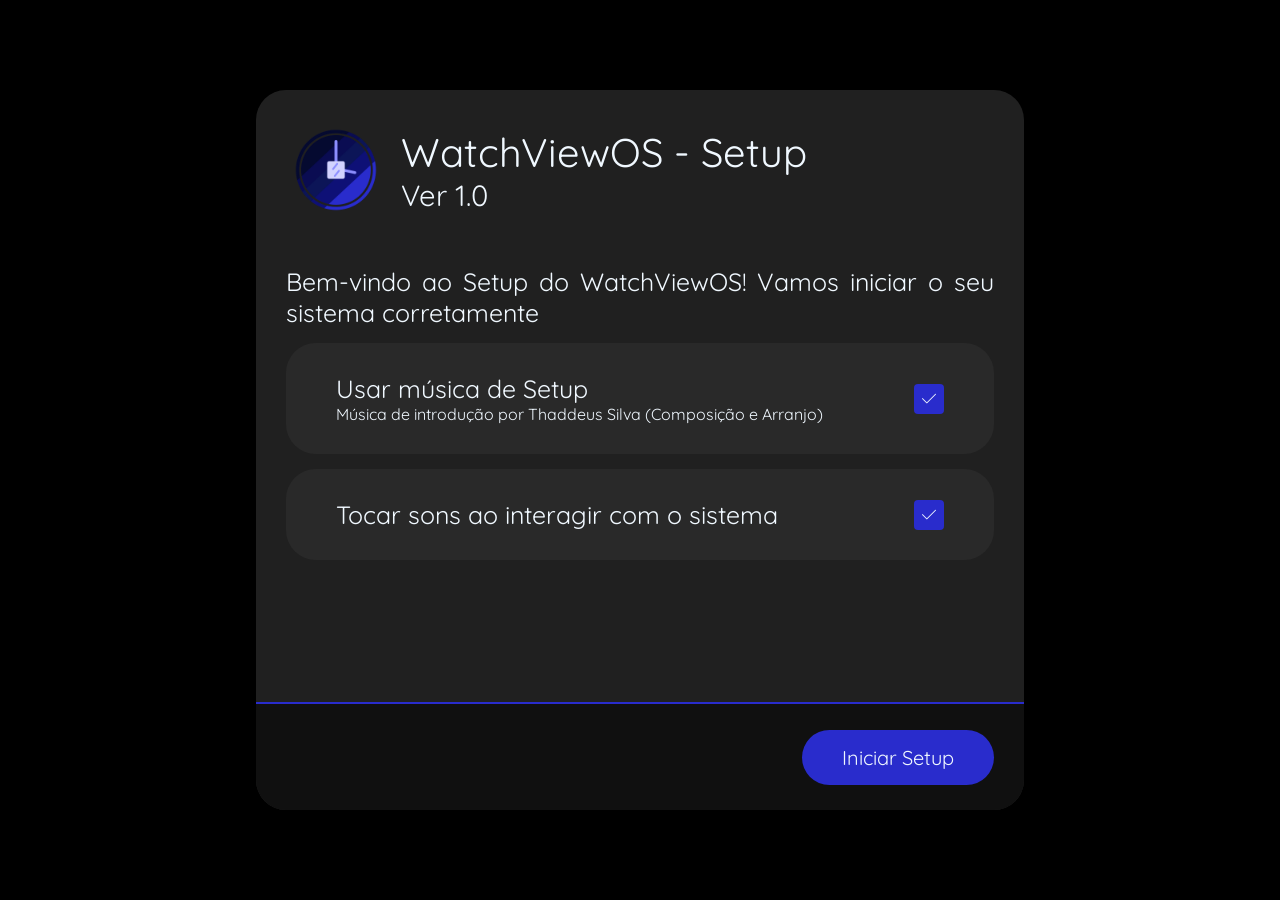
<file: intro.html>
<!DOCTYPE html>
<html lang="en">

<head>
    <meta charset="UTF-8">
    <meta name="viewport" content="width=device-width, initial-scale=1.0">
    <title>Watch View - Setup</title>
    <link rel="shortcut icon" href="assets/img/logo/Colored.png" type="image/x-icon">
    <link rel="stylesheet" href="assets/css/intro.css">
    <link rel="stylesheet" href="assets/css/keyorganization.css">
</head>

<body>
    <div class="wallpaper"></div>

    <div class="popUp" id="popup">
        <div class="PUC" style="display: flex;">
            <div class="centerLineObj">
                <img src="assets/img/logo/Colored.png" alt="" class="logo">
                <div class="col">
                    <h1>WatchViewOS - Setup</h1>
                    <h3>Ver 1.0</h3>
                </div>
            </div>
            <br>
            Bem-vindo ao Setup do WatchViewOS! Vamos iniciar o seu sistema corretamente
            <br>
            <div class="subSetting">
                <div class="col">
                    <label for="useSound" class="col">
                        Usar música de Setup
                        <span class="subText">Música de introdução por Thaddeus Silva (Composição e Arranjo)</span>
                    </label>

                </div>
                <input type="checkbox" name="" id="useSound" checked>
            </div>
            <div class="subSetting">
                <label for="sysSounds">Tocar sons ao interagir com o sistema</label>
                <input type="checkbox" name="" id="sysSounds" checked>
            </div>
        </div>
        <div class="PUC">
            <h1>Importação de dados</h1>
            <br>
            Você tem algum arquivo .data do WatchViewOS?
            <br><br>
            Se você importar um arquivo do WatchViewOS, o setup automaticamente o arranjará e irá reiniciar já no
            sistema
            <br><br>
            <input type="file" name="" id="dataImportInp" accept=".data" style="display: none;">
            <label for="dataImportInp" class="secBtn" fakeBtn="true">Importar dados</label>
            <br>
            Caso não o tenha, aperte continuar para o setup te ajudar a arrumar o sistema
        </div>
        <div class="PUC">
            <h1>Configurações de Data e Hora</h1>
            <br>
            O Sistema é sincronizado pela API TimeAPI, uma API moderna de sincronização de tempo baseada em todas as GMT
            possíveis
            <br><br>
            <div class="subSetting">
                <label for="ipSync">Sincronizar horário do sistema com a sua timezone</label>
                <input type="checkbox" name="" id="ipSync" checked>
            </div>
            <div class="subSetting">
                <label for="gmtChoose">Calcular Timezone de:</label>
                <input type="number" name="" id="gmtChoose" min="-12" max="12" value="-3">
            </div>
        </div>
        <div class="PUC">
            <h1>Personalização</h1>
            <br>
            Customize o sistema da forma que você quiser! Coloque imagens ou edite a cor de fundo do sistema e a cor
            principal.
            <br><br>
            <div class="subSetting">
                <div>
                    <label for="liteModel" class="col">
                        Reduzir efeitos
                        <span class="subText">Essa função não é utilizada no setup</span>
                    </label>
                </div>
                <input type="checkbox" name="" id="liteModel">
            </div>
            <div class="subSetting">
                Papel de parede
                <div class="centerLineObj">
                    <label for="wallChoose" class="secBtn" fakeBtn="true">Escolher</label>
                    <input type="file" name="" id="wallChoose" style="display: none;" accept="image/*">
                    <button class="secBtn" id="removeImage">Remover</button>
                </div>
            </div>
            <div class="subSetting">
                <label for="wallOpacity">Opacidade papel de parede</label>
                <input type="number" name="" id="wallOpacity" min="0" max="100" value="100">
            </div>
            <div class="subSetting">
                Cor de destaque
                <label for="aColor" class="colorLabel" id="cLabel"></label>
                <input type="color" name="" id="aColor" style="width: 0; height: 0;" value="#292ccc">
            </div>
            <div class="subSetting">
                <label for="txtColor">
                    <div class="col">
                        Inverter cor de texto destaque
                        <span class="subText">Isso inverte somente as cores dos botões com fundo colorido com a cor de
                            destaque</span>
                    </div>
                </label>
                <input type="checkbox" name="" id="txtColor">
            </div>
            <div class="subSetting">
                Cor de fundo
                <label for="bColor" class="colorLabel" id="BCLabel" style="background-color: #000;"></label>
                <input type="color" name="" id="bColor" style="width: 0; height: 0;">
            </div>
            <div class="subSetting">
                <label for="watchColor" class="col">
                    Inverter cor do relógio
                    <span class="subText">Use essa função quando o seu papel de parede for muito claro (o relógio é
                        branco)</span>
                </label>
                <input type="checkbox" name="" id="watchColor">
            </div>

            <div class="subSetting col" style="align-items: flex-start;">
                Espelho do relógio
                <br><br>
                <div class="subSetting colorCheck">
                    <div class="cCol">
                        <span style="font-size: 40px;">12:00</span>
                        <span class="subText">Qui, 31/10/2024</span>
                    </div>
                </div>
            </div>
        </div>
        <div class="PUC">
            <h1>Uso do sistema</h1>
            <br>
            O WatchViewOS tem algumas funções e usos para auxiliar no seu uso ao sistema:
            <br>
            <h3>Alarmes</h3>
            Programe alarmes para tocar em momentos específicos do dia e te alertar sobre alguma informação importante.
            <br><br>
            <h3>Afazeres</h3>
            Tenha uma lista de afazeres própria no WatchViewOS, coloque eles e cheque se estão feitos ou não.
            <br><br>
            <h3>Eventos</h3>
            Veja facilmente seus eventos de um dia específico, anotando eles e o sistema apresentará ele pra você quando
            for o dia correto.
        </div>
        <div class="PUC">
            <h1>Sobre o Menu Home</h1>
            <br>
            O Menu Home é uma gaveta por onde você pode navegar pelos aplicativos do sistema e receber algumas
            informações sobre os aplicativos e funcionalidades ativadas do sistema, como o Modo Não Pertube.
            <br><br>
            No total, o WatchViewOS conta com 5 aplicativos: Relógio, Alarmes, Afazeres, Eventos e Configurações.
            <br><br>
            Para abrir o Menu Home, aperte e segure na tela (em dispositivos com Touch) ou pressione o botão secundário
            do seu mouse.
            <br><br>
            <h3 class="specialText">Para prosseguir, tente abrir o Menu Home*.</h3>
            <span class="specialText" id="howToOpenHM"></span>
        </div>
        <div class="PUC">
            <h1>Sobre o Menu Home</h1>
            <br>
            Ao executar a ação do Menu Home, o mesmo irá se abrir, como na imagem abaixo:
            <img src="assets/img/setup/home.png" alt="" class="screenshot" id="homeImage">
            
            Caso os sons do sistema estejam habilitados, o som que tocou ao trocar a página será tocado sempre que abrir o Menu Home.
            <br><br>
            Você pode customizar o Menu Home da sua vontade na página seguinte
        </div>
        <div class="PUC">
            <h1>Customização do Menu Home</h1>
            <br>
            Altere o Menu Home de acordo com a sua vontade.
            <br>
            <div class="subSetting">
                <label for="removeTitle">Remover título "Menu Home" da gaveta</label>
                <input type="checkbox" name="" id="removeTitle">
            </div>
            <div class="subSetting noPhoneShow">
                <label for="watchDivider">Dividir relógio principal na abertura do Menu Home</label>
                <input type="checkbox" name="" id="watchDivider" checked>
            </div>
            <div class="subSetting">
                <label for="homeColor">Usar cor de destaque no Menu Home</label>
                <input type="checkbox" name="" id="homeColor">
            </div>
            <div class="subSetting noPhoneShow">
                <label for="fullHomeMenu">Usar Menu Home em tela cheia</label>
                <input type="checkbox" name="" id="fullHomeMenu">
            </div>
            <div class="subSetting removeLite">
                Estilo do Menu Home
                <select name="" id="homeStyle">
                    <option value="fglass">Frosted Glass</option>
                    <option value="lglass">Liquid Glass</option>
                    <option value="aero">Aero</option>
                    <option value="transparent">Transparente</option>
                    <option value="opaque">Opaco</option>
                </select>
            </div>
        </div>
        <div class="PUC">
            <h1>Finalização do Setup</h1>
            <br>
            O Setup fecha aqui, ao apertar em continuar, o sistema será reiniciado e você entrará no WatchViewOS.
            <br><br>
            Todas as configurações aqui feitas serão salvas e podem ser alteradas no sistema principal em suas áreas
            específicas das configurações
            <br><br>
            Agradeçemos por experimentar e utilizar o WatchViewOS!
            <br><br>
            O WatchViewOS é completamente gratuito e licenciado pela licença Apache 2.0
        </div>
        <div class="PUF">
            <button class="secBtn" id="lastPage" style="display: none;">Voltar</button>
            <button class="primBtn" id="nextPage">Iniciar setup</button>
        </div>
    </div>

    <!--No vertical phones-->
    <section class="phoneTurn">
        <f-icon>&#xe7ad;</f-icon>
        <h1>Gire o telefone para usar o WatchViewOS</h1>
    </section>


    <audio src="assets/sounds/introduction.mp3" loop id="introMusic"></audio>
    <audio src="assets/sounds/Style1/HoverBtn.wav" id="hover"></audio>
    <audio src="assets/sounds/Style1/ClickBtn.wav" id="clickbtn"></audio>
    <audio src="assets/sounds/Style1/Back.wav" id="backsound"></audio>
    <audio src="assets/sounds/Style1/ClickCB.wav" id="clickcb"></audio>
    <audio src="assets/sounds/Style1/HomeUp.wav" id="openHome"></audio>
    <script src="assets/js/intro/sounds.js"></script>
    <script src="assets/js/intro/popnav.js"></script>
    <script src="assets/js/intro/dataImport.js"></script>
    <script src="assets/js/intro/setupData.js"></script>
</body>

</html>
</file>
<file: assets/css/intro.css>
@import url('https://fonts.googleapis.com/css2?family=Quicksand:wght@300..700&display=swap');

@font-face {
    font-family: "Segoe Fluent Icons";
    src: url(../fonts/SegoeFluentIcons.ttf);
}

:root {
    --primary: #292ccc;
    --transPrimary: #292ccc77;
    --primaryColor: #f0f8ff;
    --wallpaperColor: #000000;
    --wallpaperOpacity: 1;
    --watchColor: #f0f8ff;
    --wallpaperImg: transparent;
}

* {
    padding: 0;
    margin: 0;
    font-weight: normal;
    font-family: "Quicksand", sans-serif;
}

::-webkit-scrollbar-thumb {
    border-radius: 120px;
    background-color: var(--primary);
}


::-webkit-scrollbar {
    appearance: none;
    width: 10px;
}

body {
    background-color: black;
    color: aliceblue;
    accent-color: var(--primary);
    user-select: none;
    overflow: hidden;
    max-width: 100dvw;
    max-height: 100dvh;
}

.wallpaper {
    position: fixed;
    top: 0;
    left: 0;
    width: 100vw;
    height: 100vh;
    background-position: center;
    background-size: cover;
    overflow: hidden;
    z-index: -1;
    opacity: var(--wallpaperOpacity);
    background-color: var(--wallpaperColor);
    background-image: var(--wallpaperImg);
}

.logo {
    width: 100px;
    aspect-ratio: 1;
}

.popUp {
    width: 60%;
    height: 80%;
    background-color: #202020;
    position: absolute;
    top: 10%;
    left: calc(50% - 30%);
    border-radius: 30px;
    overflow: hidden;
    display: block;
    animation: openAnim .2s ease-out;
    transition-duration: .2s;
}

.popUp .PUC {
    width: 100%;
    height: 85%;
    position: absolute;
    top: 0;
    left: 0;
    display: none;
    box-sizing: border-box;
    flex-direction: column;
    padding: 30px;
    gap: 15px;
    justify-content: flex-start;
    align-items: flex-start;
    overflow-y: auto;
    overflow-x: hidden;
    font-size: 25px;
    text-align: justify;
    transition-duration: .2s;
    animation: openAnim .2s ease-out;
}

.PUC .screenshot {
    width: 100%;
    height: auto;
    border-radius: 8px;
}

@keyframes openAnim {
    from {
        opacity: 0;
    }

    to {
        opacity: 1;
    }
}

.popUp h1 {
    font-size: 40px;
}

.popUp label {
    font-size: 25px;
}

.popUp input[type="text"],
.popUp input[type="date"],
.popUp input[type="time"] {
    font-size: 20px;
    padding: 5px;
    padding-left: 10px;
    font-family: "Quicksand";
    border-radius: 8px;
    background-color: #595959;
    color: aliceblue;
    border: 1px solid #494949;
    border-bottom: 2px solid #494949;
    box-sizing: border-box;
    transition-duration: .2s;
    width: 100%;
}

.popUp input[type="text"]::placeholder,
.popUp input[type="date"]::placeholder,
.popUp input[type="time"]::placeholder {
    color: #a0a0a0;
}

.popUp input[type="text"]:focus,
.popUp input[type="date"]:focus,
.popUp input[type="time"]:focus {
    outline: none;
    border-bottom-color: var(--primary);
    box-shadow: 0 0 12px 2px var(--primary);
}

input[type="text"],
input[type="number"] {
    font-size: 20px;
    padding: 5px;
    padding-left: 10px;
    font-family: "Quicksand";
    border-radius: 4px;
    background-color: #595959;
    color: aliceblue;
    border: 1px solid #494949;
    border-bottom: 2px solid #494949;
    box-sizing: border-box;
    transition-duration: .2s;
}

input[type="text"]::placeholder,
input[type="number"]::placeholder {
    color: #a0a0a0;
}

input[type="text"]:focus,
input[type="number"]:focus {
    outline: none;
    border-bottom-color: var(--primary);
    box-shadow: 0 0 12px 2px var(--primary);
}

.colorLabel {
    z-index: 2;
    appearance: none;
    width: 30px;
    height: 30px;
    position: absolute;
    right: 80px;
    background-color: var(--primary);
    border-radius: 4px;
}


.popUp .PUF {
    width: 100%;
    height: 15%;
    position: absolute;
    bottom: 0;
    left: 0;
    background-color: #101010;
    border-top: 2px solid var(--primary);
    display: flex;
    box-sizing: border-box;
    padding: 0 30px;
    gap: 15px;
    justify-content: flex-end;
    align-items: center;
}

input[type="checkbox"] {
    appearance: none;
    width: 30px;
    height: 30px;
    border-radius: 4px;
    background-color: #393939;
    display: flex;
    justify-content: center;
    align-items: center;
    transition-duration: .2s;
    position: relative;
}

input[type="checkbox"]:checked {
    background-color: var(--primary);
}

input[type="checkbox"]::after {
    width: 20px;
    height: 20px;
    font-family: "Segoe Fluent Icons";
    content: '';
    color: #f0f8ff;
    display: flex;
    justify-content: center;
    align-items: center;
    transition-duration: .15s;
    font-size: 14px;
}

input[type="checkbox"]:active:after {
    scale: 0.7;
}

input[type="checkbox"]:checked:after {
    content: '';
    opacity: 1;
    color: var(--primaryColor);
}

.primBtn {
    background-color: var(--primary);
    color: var(--primaryColor);
    padding: 15px 40px;
    border-radius: 120px;
    border: none;
    font-size: 20px;
    transition-duration: .25s;
    display: flex;
    justify-content: center;
    align-items: center;
    text-decoration: none;
}

.primBtn:disabled {
    filter: grayscale(100%);
    cursor: not-allowed;
    opacity: 0.5;
}

.primBtn:hover:disabled {
    box-shadow: none;
}

.specialText {
    position: relative;
    z-index: 3;
}

.specialText::after {
    width: 100%;
    height: 4px;
    border-radius: 120px;
    content: '';
    position: absolute;
    left: 0;
    bottom: 2px;
    z-index: 1;
    background-color: var(--primary);
}

.secBtn {
    background-color: #191919;
    color: aliceblue;
    padding: 15px 40px;
    border-radius: 120px;
    border: none;
    font-size: 20px !important;
    transition-duration: .25s;
    display: flex;
    justify-content: center;
    align-items: center;
    text-decoration: none;
}

.primBtn:hover,
.secBtn:hover {
    box-shadow: 0 0 12px 5px var(--primary);
}

.subSetting {
    width: 100%;
    background-color: #292929;
    padding: 30px 50px;
    border: none;
    box-sizing: border-box;
    border-radius: 30px;
    display: flex;
    justify-content: space-between;
    align-items: center;
}

.subSetting.colorCheck {
    background-color: var(--wallpaperColor);
    background-size: cover;
    background-position: center;
    background-image: var(--wallpaperImg);
    color: var(--watchColor);
    font-size: 20px;
    justify-content: center;
}

.phoneTurn {
    display: none;
}

@media (max-height: 500px) {
    .popUp {
        width: 100dvw;
        height: 100dvh;
        left: 0;
        top: 0;
        border-radius: 0;
        background-color: #202020cc;
        backdrop-filter: blur(3px);
    }

    .popUp .PUC {
        height: 75%;
    }

    .popUp .PUF {
        height: 25%;
    }

    .noPhoneShow {
        display: none;
    }
}

@media (max-width: 500px) {
    .phoneTurn {
        display: flex;
        justify-content: space-evenly;
        align-items: center;
        flex-direction: column;
        position: fixed;
        z-index: 999;
        background-color: var(--primary);
        color: white;
        top: 0;
        left: 0;
        width: 100dvw;
        height: 100dvh;
        text-align: center;
        animation: colorBloom 7s linear infinite;
    }

    @keyframes colorBloom {
        0% {
            background-color: black;
            color: #f0f8ff;
        }

        35% {
            color: var(--primaryColor);
        }

        50% {
            background-color: var(--primary);
            color: var(--primaryColor);
        }

        65% {
            color: var(--primaryColor);
        }

        100% {
            background-color: black;
            color: #f0f8ff;
        }

    }

    .phoneTurn f-icon {
        font-size: 120px;
        font-family: "Segoe Fluent Icons";
    }

    .phoneTurn h1 {
        font-size: 40px;
    }

}
</file>
<file: assets/css/keyorganization.css>
.col {
    display: flex;
    flex-direction: column;
}

.cCol {
    display: flex;
    flex-direction: column;
    justify-content: center;
    align-items: center;
    gap: 5px;
}

.line {
    display: flex;
    flex-grow: 1;
    gap: 15px
}

.lLine {
    display: flex;
    gap: 15px;
}

.centerLineObj {
    display: flex;
    gap: 15px;
    align-items: center;
}

.separeObj {
    display: flex;
    gap: 15px;
    align-items: center;
    justify-content: space-between;
}

.subText {
    font-size: 16px;
}

.showEffect {
    animation: attention .5s linear 5;
}

@keyframes attention {
    0% {
        margin-bottom: 0;
    }

    50% {
        margin-bottom: 8px;
    }

    100% {
        margin-bottom: 0;
    }
}

.logoImage {
    background-position: center;
    background-size: cover;
}

.logoImage.white {
    background-image: url(../img/logo/White.png);
}

.logoImage.black {
    background-image: url(../img/logo/Black.png);
}

.logoImage.colored {
    background-image: url(../img/logo/Colored.png);
}

.logoImage.monochromatic {
    background-image: none;
    mask-image: url(../img/logo/Mono.png);
    mask-size: contain;
    mask-position: center;
    background-color: var(--primary);
}

.disabled {
    opacity: .5;
}

input:disabled {
    opacity: .5;
    cursor: not-allowed;
}
</file>
